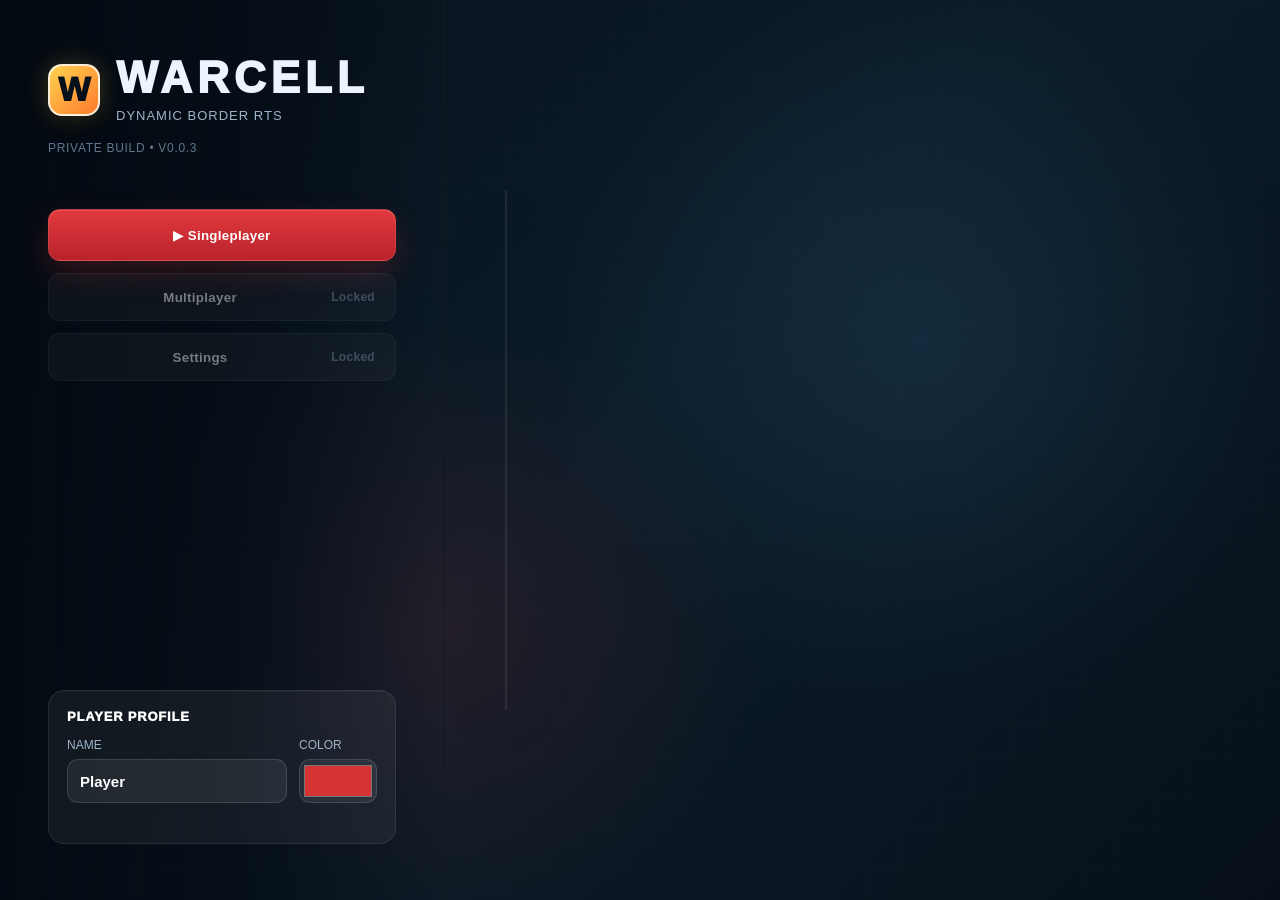
<file: index.html>
<!DOCTYPE html>
<html lang="en">

<head>
  <meta charset="UTF-8" />
  <meta name="viewport" content="width=device-width, initial-scale=1.0" />
  <title>Warcell</title>
  <link rel="stylesheet" href="css/style.css" />
</head>

<body>
  <div id="mainMenu" class="menu-screen main-menu-screen">
  <div class="menu-left">
    <div class="menu-logo-row">
      <div class="menu-logo-icon">W</div>
      <div>
        <h1>WARCELL</h1>
        <p>Dynamic Border RTS</p>
      </div>
    </div>

    <div class="menu-version">Private build • v0.0.3</div>

    <div class="main-menu-buttons">
      <button id="singleplayerButton" class="menu-primary-button">
        <span>▶</span> Singleplayer
      </button>

      <button class="menu-secondary-button" disabled>
        Multiplayer <span class="locked-label">Locked</span>
      </button>

      <button class="menu-secondary-button" disabled>
        Settings <span class="locked-label">Locked</span>
      </button>
    </div>

    <div class="profile-card">
      <div class="profile-card-title">Player Profile</div>

      <div class="profile-row">
        <div class="profile-name">
          <label for="playerNameInput">Name</label>
          <input id="playerNameInput" type="text" maxlength="18" value="Player" />
        </div>

        <div class="profile-color">
          <label for="playerColorInput">Color</label>
          <input id="playerColorInput" type="color" value="#d63434" />
        </div>
      </div>
    </div>
  </div>

  <div class="menu-right-art">
    <div class="menu-art-panel">
      <div class="menu-art-title">Dynamic Frontlines</div>
      <div class="menu-art-map">
        <div class="fake-zone fake-red"></div>
        <div class="fake-zone fake-blue"></div>
        <div class="fake-zone fake-green"></div>
        <div class="fake-frontline"></div>
      </div>
      <div class="menu-art-caption">
        Spawn. Expand. Encircle. Collapse.
      </div>
    </div>
  </div>
</div>

<div id="lobbyMenu" class="menu-screen lobby-screen hidden">
  <div class="lobby-header">
    <button id="backToMainButton" class="menu-back-button">← Back</button>

    <div>
      <h1>GAME LOBBY</h1>
      <p>Singleplayer setup</p>
    </div>

    <button id="startButton" class="menu-primary-button lobby-start-button">
      Start Warmup
    </button>
  </div>

  <div class="lobby-grid">
    <section class="lobby-panel">
      <div class="lobby-panel-title">Match Configuration</div>

      <div class="setting-row setting-row-column">
  <div class="setting-header">
    <div>
      <div class="setting-name">Bots</div>
      <div class="setting-desc">AI players in the match</div>
    </div>

    <div class="setting-value">
      <span id="botCountText">10</span>
    </div>
  </div>

  <input id="botSlider" class="menu-slider" type="range" min="1" max="20" value="10" />
</div>

<div class="setting-row setting-row-column">
  <div class="setting-header">
    <div>
      <div class="setting-name">Warmup Time</div>
      <div class="setting-desc">Spawn selection phase</div>
    </div>

    <div class="setting-value">
      <span id="warmupText">10</span>s
    </div>
  </div>

  <input id="warmupSlider" class="menu-slider" type="range" min="5" max="30" value="10" />
</div>

      <div class="setting-row">
        <div>
          <div class="setting-name">Map</div>
          <div class="setting-desc">Current prototype battlefield</div>
        </div>

        <div class="setting-value">Prototype Island</div>
      </div>

      <div class="setting-row">
        <div>
          <div class="setting-name">Ruleset</div>
          <div class="setting-desc">Dynamic borders, city fields, occupation</div>
        </div>

        <div class="setting-value">Standard</div>
      </div>
    </section>

    <section class="lobby-panel">
      <div class="lobby-panel-title">Player Slots</div>

      <div id="playerSlotsList" class="player-slots-list">
        <!-- filled by JS -->
      </div>
    </section>

    <section class="lobby-panel lobby-map-panel">
      <div class="lobby-panel-title">Map Preview</div>

      <div class="lobby-map-preview">
        <div class="fake-zone fake-red"></div>
        <div class="fake-zone fake-blue"></div>
        <div class="fake-zone fake-green"></div>
        <div class="fake-frontline"></div>
      </div>

      <div class="lobby-map-info">
        <div>Recommended: 6–20 players</div>
        <div>Mode: Free-for-all</div>
        <div>Victory: eliminate all opponents</div>
      </div>
    </section>
  </div>
</div>

<div id="endMenu" class="menu-screen dialog-screen hidden">
  <div class="dialog-panel result-panel">
    <h1 id="endTitle">MATCH ENDED</h1>
    <p id="endMessage">Result message</p>

    <div id="endStats" class="end-stats"></div>

    <div class="dialog-buttons">
      <button id="playAgainButton" class="menu-primary-button">Play Again</button>
      <button id="backToLobbyButton" class="menu-secondary-button">Back to Lobby</button>
      <button id="backToMainFromEndButton" class="menu-secondary-button">Main Menu</button>
    </div>
  </div>
</div>

<div id="pauseMenu" class="menu-screen dialog-screen hidden">
  <div class="dialog-panel pause-panel">
    <h1>PAUSED</h1>
    <p>Match is paused</p>

    <div class="dialog-buttons">
      <button id="resumeButton" class="menu-primary-button">Resume</button>
      <button id="restartMatchButton" class="menu-secondary-button">Restart Match</button>
      <button id="pauseBackToLobbyButton" class="menu-secondary-button">Back to Lobby</button>
      <button id="pauseBackToMainButton" class="menu-secondary-button">Main Menu</button>
    </div>
  </div>
</div>

  <canvas id="game"></canvas>
  <div id="pauseBorder" class="pause-border"></div>
  <div id="gameHud" class="game-hud hidden">
    <div class="hud-top">
      <div class="hud-brand">
        <div class="hud-logo-mark">W</div>
        <div>
          <div class="hud-title">WARCELL</div>
          <div class="hud-subtitle">Dynamic Border RTS</div>
        </div>
      </div>

      <div class="hud-resources">
        <div class="hud-pill">
          <span class="hud-dot" id="hudPlayerColor"></span>
          <span id="hudPlayerName">Player</span>
        </div>

        <div class="hud-pill">
          <span class="hud-label">Money</span>
          <span id="hudMoney">0</span>
        </div>

        <div class="hud-pill">
          <span class="hud-label">Bots</span>
          <span id="hudBotsAlive">0/0</span>
        </div>
      </div>

      <div class="hud-right">
        <div class="hud-pill fps-pill">
          <span class="hud-label">FPS</span>
          <span id="hudFps">0</span>
        </div>

        <div class="hud-pill">
          <span class="hud-label">Time</span>
          <span id="hudTime">0:00</span>
        </div>

        <div id="speedControl" class="speed-control hidden">
          <button id="speedButton">x1 ▾</button>

          <div id="speedMenu" class="speed-menu hidden">
            <button data-speed="0.5">x0.5 <span>1</span></button>
            <button data-speed="1">x1 <span>2</span></button>
            <button data-speed="2">x2 <span>3</span></button>
            <button data-speed="4">x4 <span>4</span></button>
          </div>
        </div>

        <div class="hud-pill status-pill" id="hudStatus">Running</div>
      </div>
    </div>

    <aside class="hud-card hud-left-panel">
      <div class="hud-card-title">Selection</div>
      <div id="hudSelectionContent" class="hud-card-content">
        Nothing selected
      </div>
    </aside>

    <aside class="hud-card hud-leaderboard-panel">
      <div class="hud-card-title">Leaderboard</div>
      <div id="hudLeaderboardContent" class="hud-card-content"></div>
    </aside>

    <aside class="hud-card hud-event-panel">
      <div class="hud-card-title">Events</div>
      <div id="hudEventFeed" class="hud-event-feed"></div>
    </aside>

    <section class="hud-card hud-actions-panel">
      <div class="hud-card-title">Actions</div>

      <div class="hud-action-grid">
        <button id="hudBuyTroopsButton">Buy Troops <span>T</span></button>
        <button id="hudBuildCityButton">Build City <span>B</span></button>
        <button id="hudSplitButton">Split <span>Q</span></button>
        <button id="hudRetreatButton">Retreat <span>RMB</span></button>
      </div>
    </section>

    <section class="hud-card hud-controls-panel">
      <div class="hud-card-title">Controls</div>

      <div class="hud-controls-grid">
        <span>Drag</span><b>Box select</b>
        <span>Shift + Click</span><b>Add unit</b>
        <span>Shift + Drag</span><b>Formation line</b>
        <span>RMB</span><b>Move / Retreat</b>
        <span>Shift + RMB</span><b>Frontline</b>
        <span>Q</span><b>Split</b>
      </div>

      <div id="hudMessage" class="hud-message">Ready.</div>
    </section>
  </div>

  <script src="js/config.js"></script>
  <script src="js/state.js"></script>
  <script src="js/map.js"></script>
  <script src="js/reset.js"></script>
  <script src="js/cities.js"></script>
  <script src="js/units.js"></script>
  <script src="js/elimination.js"></script>
  <script src="js/ai.js"></script>
  <script src="js/render.js"></script>
  <script src="js/input.js"></script>
  <script src="js/ui.js"></script>
  <script src="js/main.js"></script>
</body>

</html>
</file>
<file: css/style.css>
* {
  box-sizing: border-box;
}

html,
body {
  margin: 0;
  width: 100%;
  height: 100%;
  overflow: hidden;
  background: #0b1620;
  color: white;
  font-family: Arial, sans-serif;
}

canvas {
  display: block;
  width: 100vw;
  height: 100vh;
  image-rendering: pixelated;
  cursor: crosshair;
}

.main-menu {
  position: fixed;
  inset: 0;
  z-index: 9999;

  display: flex;
  align-items: center;
  justify-content: center;

  background: radial-gradient(
    circle at center,
    rgba(32, 70, 95, 0.96),
    rgba(3, 7, 12, 0.99)
  );
}

.menu-card {
  width: 380px;
  padding: 32px;
  border-radius: 18px;

  background: rgba(5, 12, 20, 0.94);
  border: 1px solid rgba(255, 255, 255, 0.16);
  box-shadow: 0 24px 70px rgba(0, 0, 0, 0.55);

  text-align: center;
}

.menu-card h1 {
  margin: 0 0 10px;
  font-size: 42px;
  letter-spacing: 3px;
}

.menu-card p {
  margin: 0 0 26px;
  color: #b7c8d8;
}

.menu-row {
  margin-bottom: 24px;
  text-align: left;
}

.menu-row label {
  display: block;
  margin-bottom: 10px;
  font-size: 16px;
}

.menu-row input {
  width: 100%;
}

.menu-card button {
  width: 100%;
  padding: 14px;

  border: 0;
  border-radius: 12px;

  background: #d63434;
  color: white;

  font-size: 16px;
  font-weight: bold;
  cursor: pointer;
}

.menu-card button:hover {
  background: #f04444;
}

.hidden {
  display: none !important;
}

.secondary-button {
  margin-top: 10px;
  background: rgba(255, 255, 255, 0.1) !important;
  color: #dce7f2 !important;
}

.secondary-button:hover:not(:disabled) {
  background: rgba(255, 255, 255, 0.18) !important;
}

.secondary-button:disabled {
  opacity: 0.45;
  cursor: not-allowed;
}

.speed-control {
  position: fixed;
  top: 7px;
  right: 150px;
  z-index: 100;
  font-family: Arial, sans-serif;
}

#speedButton {
  min-width: 70px;
  padding: 5px 10px;

  border: 1px solid rgba(255, 255, 255, 0.18);
  border-radius: 8px;

  background: rgba(5, 12, 20, 0.92);
  color: #ffd34d;

  font-weight: bold;
  cursor: pointer;
}

.speed-menu {
  position: absolute;
  top: 34px;
  right: 0;

  width: 120px;
  padding: 6px;

  border-radius: 10px;
  background: rgba(5, 12, 20, 0.96);
  border: 1px solid rgba(255, 255, 255, 0.18);
  box-shadow: 0 12px 30px rgba(0, 0, 0, 0.45);
}

.speed-menu button {
  width: 100%;
  padding: 8px 10px;
  margin-bottom: 4px;

  border: 0;
  border-radius: 7px;

  background: transparent;
  color: white;

  text-align: left;
  cursor: pointer;
}

.speed-menu button:hover {
  background: rgba(255, 255, 255, 0.12);
}

.speed-menu span {
  float: right;
  color: #8fa3b8;
}

.pause-border {
  position: fixed;

  top: 54px;
  left: 0;
  right: 0;
  bottom: 0;

  z-index: 90;
  pointer-events: none;

  border: 4px solid rgba(255, 35, 55, 0.9);

  box-shadow:
    inset 0 0 22px rgba(255, 35, 55, 0.65),
    inset 0 8px 18px rgba(255, 35, 55, 0.75);

  opacity: 0;

  transition:
    opacity 0.22s ease-out;
}

.pause-border.active {
  opacity: 1;
}

.end-stats {
  margin: 18px 0 24px;
  padding: 14px;

  border-radius: 12px;
  background: rgba(255, 255, 255, 0.08);

  text-align: left;
  font-size: 14px;
}

.end-stats-row {
  display: flex;
  justify-content: space-between;
  gap: 16px;

  padding: 6px 0;
  border-bottom: 1px solid rgba(255, 255, 255, 0.08);
}

.end-stats-row:last-child {
  border-bottom: 0;
}

.end-stats-label {
  color: #9fb3c8;
}

.end-stats-value {
  color: white;
  font-weight: bold;
}

.profile-row {
  display: flex;
  gap: 12px;
  align-items: end;
  margin-bottom: 22px;
  text-align: left;
}

.profile-name {
  flex: 1;
}

.profile-color {
  width: 78px;
}

.profile-row label {
  display: block;
  margin-bottom: 8px;
  color: #b7c8d8;
  font-size: 14px;
}

.profile-row input[type="text"] {
  width: 100%;
  padding: 10px 12px;

  border: 1px solid rgba(255, 255, 255, 0.18);
  border-radius: 10px;

  background: rgba(255, 255, 255, 0.08);
  color: white;

  font-size: 15px;
}

.profile-row input[type="color"] {
  width: 100%;
  height: 42px;

  border: 1px solid rgba(255, 255, 255, 0.18);
  border-radius: 10px;

  background: rgba(255, 255, 255, 0.08);
  cursor: pointer;
}

.game-hud {
  position: fixed;
  inset: 0;
  z-index: 60;
  pointer-events: none;
  font-family: Arial, sans-serif;
  color: #edf4ff;
}

.hud-top {
  position: fixed;
  top: 0;
  left: 0;
  right: 0;
  height: 54px;

  display: flex;
  align-items: center;
  justify-content: space-between;
  gap: 18px;

  padding: 0 18px;

  background:
    linear-gradient(180deg, rgba(7, 16, 26, 0.98), rgba(4, 10, 18, 0.94));
  border-bottom: 1px solid rgba(255, 255, 255, 0.08);
  box-shadow: 0 8px 28px rgba(0, 0, 0, 0.35);

  pointer-events: auto;
}

.hud-brand {
  display: flex;
  align-items: center;
  gap: 12px;
  min-width: 220px;
}

.hud-logo-mark {
  width: 34px;
  height: 34px;

  display: grid;
  place-items: center;

  border: 2px solid rgba(255, 255, 255, 0.85);
  border-radius: 10px;

  background: linear-gradient(135deg, #ffd34d, #d63434);
  color: #06101a;

  font-weight: 900;
  font-size: 22px;
  line-height: 1;

  box-shadow: 0 0 18px rgba(255, 211, 77, 0.2);
}

.hud-title {
  font-size: 19px;
  font-weight: 900;
  letter-spacing: 0.6px;
}

.hud-subtitle {
  margin-top: 1px;
  font-size: 10px;
  color: #8fa3b8;
  letter-spacing: 0.4px;
  text-transform: uppercase;
}

.hud-resources,
.hud-right {
  display: flex;
  align-items: center;
  gap: 10px;
}

.hud-pill {
  height: 32px;

  display: flex;
  align-items: center;
  gap: 8px;

  padding: 0 12px;

  border: 1px solid rgba(255, 255, 255, 0.08);
  border-radius: 999px;

  background: rgba(255, 255, 255, 0.055);
  color: #e8f1ff;

  font-size: 13px;
  font-weight: 700;
  white-space: nowrap;
}

.hud-label {
  color: #8fa3b8;
  font-weight: 600;
}

.hud-dot {
  width: 10px;
  height: 10px;

  border-radius: 50%;
  background: #d63434;

  box-shadow: 0 0 10px currentColor;
}

.fps-pill {
  color: #7cff7c;
}

.status-pill.running {
  color: #dce7f2;
}

.status-pill.paused {
  color: #7cff7c;
}

.status-pill.warmup {
  color: #ffd34d;
}

.hud-card {
  position: fixed;

  border: 1px solid rgba(255, 255, 255, 0.09);
  border-radius: 14px;

  background:
    linear-gradient(180deg, rgba(7, 16, 26, 0.9), rgba(4, 10, 18, 0.82));

  box-shadow:
    0 14px 40px rgba(0, 0, 0, 0.38),
    inset 0 1px 0 rgba(255, 255, 255, 0.05);

  backdrop-filter: blur(8px);

  pointer-events: auto;
  overflow: hidden;
}

.hud-card-title {
  padding: 12px 14px 8px;

  color: white;
  font-size: 13px;
  font-weight: 900;
  letter-spacing: 0.4px;
  text-transform: uppercase;

  border-bottom: 1px solid rgba(255, 255, 255, 0.07);
}

.hud-card-content {
  padding: 12px 14px;
  font-size: 13px;
}

.hud-left-panel {
  top: 70px;
  left: 16px;
  width: 260px;
  min-height: 140px;
}

.hud-leaderboard-panel {
  top: 70px;
  right: 16px;
  width: 290px;
  max-height: 310px;
}

.hud-event-panel {
  top: 394px;
  right: 16px;
  width: 290px;
  max-height: 180px;
}

.hud-actions-panel {
  right: 16px;
  bottom: 18px;
  width: 320px;
}

.hud-controls-panel {
  left: 16px;
  bottom: 18px;
  width: 440px;
}

.hud-stat-row,
.hud-leaderboard-row,
.hud-selection-row {
  display: flex;
  justify-content: space-between;
  gap: 14px;

  padding: 6px 0;

  border-bottom: 1px solid rgba(255, 255, 255, 0.055);
}

.hud-stat-row:last-child,
.hud-leaderboard-row:last-child,
.hud-selection-row:last-child {
  border-bottom: 0;
}

.hud-muted {
  color: #8fa3b8;
}

.hud-strong {
  color: white;
  font-weight: 800;
}

.hud-danger {
  color: #ff6b6b;
  font-weight: 900;
}

.hud-warning {
  color: #ffd34d;
  font-weight: 900;
}

.hud-good {
  color: #7cff7c;
  font-weight: 900;
}

.hud-leaderboard-row {
  align-items: center;
  font-size: 12px;
}

.hud-rank-name {
  display: flex;
  align-items: center;
  gap: 8px;
  min-width: 0;
}

.hud-color-square {
  width: 10px;
  height: 10px;
  border-radius: 3px;
  flex: 0 0 auto;
}

.hud-player-name-small {
  max-width: 124px;
  overflow: hidden;
  text-overflow: ellipsis;
  white-space: nowrap;
}

.hud-event-feed {
  padding: 10px 14px 12px;
  display: flex;
  flex-direction: column;
  gap: 7px;
}

.hud-event-item {
  padding: 7px 9px;
  border-radius: 9px;

  background: rgba(255, 255, 255, 0.055);
  color: #dce7f2;

  font-size: 12px;
  line-height: 1.25;
}

.hud-action-grid {
  padding: 12px;
  display: grid;
  grid-template-columns: 1fr 1fr;
  gap: 10px;
}

.hud-action-grid button {
  height: 42px;

  border: 1px solid rgba(255, 255, 255, 0.1);
  border-radius: 11px;

  background: rgba(255, 255, 255, 0.08);
  color: white;

  font-weight: 800;
  cursor: pointer;
}

.hud-action-grid button:hover:not(:disabled) {
  background: rgba(255, 255, 255, 0.15);
}

.hud-action-grid button:disabled {
  opacity: 0.35;
  cursor: not-allowed;
}

.hud-action-grid button span {
  color: #ffd34d;
  margin-left: 4px;
}

.hud-controls-grid {
  padding: 12px 14px 8px;

  display: grid;
  grid-template-columns: auto 1fr;
  column-gap: 18px;
  row-gap: 6px;

  font-size: 12px;
}

.hud-controls-grid span {
  color: #8fa3b8;
}

.hud-controls-grid b {
  color: #edf4ff;
}

.hud-message {
  margin: 2px 12px 12px;
  padding: 9px 10px;

  border-radius: 10px;

  background: rgba(255, 211, 77, 0.1);
  color: #ffd34d;

  font-size: 12px;
  font-weight: 800;
}

.speed-control {
  position: relative;
  top: auto;
  right: auto;
  z-index: 100;
  font-family: Arial, sans-serif;
}

#speedButton {
  min-width: 68px;
  height: 32px;

  border: 1px solid rgba(255, 255, 255, 0.12);
  border-radius: 999px;

  background: rgba(255, 255, 255, 0.06);
  color: #ffd34d;

  font-weight: 900;
  cursor: pointer;
}

.speed-menu {
  position: absolute;
  top: 38px;
  right: 0;

  width: 125px;
  padding: 7px;

  border-radius: 12px;
  background: rgba(5, 12, 20, 0.97);
  border: 1px solid rgba(255, 255, 255, 0.14);
  box-shadow: 0 12px 30px rgba(0, 0, 0, 0.45);
}

.speed-menu button {
  width: 100%;
  padding: 8px 10px;
  margin-bottom: 4px;

  border: 0;
  border-radius: 8px;

  background: transparent;
  color: white;

  text-align: left;
  cursor: pointer;
}

.speed-menu button:hover {
  background: rgba(255, 255, 255, 0.12);
}

.speed-menu span {
  float: right;
  color: #8fa3b8;
}

.menu-screen {
  position: fixed;
  inset: 0;
  z-index: 500;

  color: #edf4ff;
  font-family: Arial, sans-serif;

  background:
    radial-gradient(circle at 72% 38%, rgba(49, 98, 130, 0.24), transparent 34%),
    radial-gradient(circle at 35% 70%, rgba(214, 52, 52, 0.12), transparent 30%),
    linear-gradient(135deg, #07101a 0%, #0b1c29 48%, #07101a 100%);

  overflow: hidden;
}

.menu-screen::before {
  content: "";
  position: absolute;
  inset: 0;

  background-image:
    linear-gradient(rgba(255,255,255,0.025) 1px, transparent 1px),
    linear-gradient(90deg, rgba(255,255,255,0.025) 1px, transparent 1px);
  background-size: 36px 36px;

  opacity: 0.35;
  pointer-events: none;
}

.main-menu-screen {
  display: grid;
  grid-template-columns: minmax(360px, 34vw) 1fr;
}

.menu-left {
  position: relative;
  z-index: 2;

  padding: 56px 48px;

  display: flex;
  flex-direction: column;

  background:
    linear-gradient(90deg, rgba(4, 10, 18, 0.96), rgba(4, 10, 18, 0.74), transparent);

  border-right: 1px solid rgba(255, 255, 255, 0.06);
}

.menu-logo-row {
  display: flex;
  align-items: center;
  gap: 16px;
}

.menu-logo-icon {
  width: 52px;
  height: 52px;

  display: grid;
  place-items: center;

  border-radius: 14px;
  border: 2px solid rgba(255, 255, 255, 0.82);

  background: linear-gradient(135deg, #ffd34d, #ff7a2f);
  color: #07101a;

  font-weight: 950;
  font-size: 34px;

  box-shadow:
    0 0 24px rgba(255, 211, 77, 0.22),
    0 12px 28px rgba(0, 0, 0, 0.4);
}

.menu-logo-row h1,
.lobby-header h1,
.dialog-panel h1 {
  margin: 0;

  font-size: 44px;
  line-height: 1;
  letter-spacing: 5px;
  font-weight: 950;
}

.menu-logo-row p,
.lobby-header p,
.dialog-panel p {
  margin: 8px 0 0;
  color: #9fb3c8;
  font-size: 13px;
  text-transform: uppercase;
  letter-spacing: 1px;
}

.menu-version {
  margin-top: 18px;
  color: #61778d;
  font-size: 12px;
  letter-spacing: 0.7px;
  text-transform: uppercase;
}

.main-menu-buttons {
  margin-top: 54px;
  display: flex;
  flex-direction: column;
  gap: 12px;
}

.menu-primary-button,
.menu-secondary-button,
.menu-back-button {
  border: 1px solid rgba(255, 255, 255, 0.1);
  border-radius: 12px;

  color: white;
  font-weight: 900;
  letter-spacing: 0.3px;

  cursor: pointer;
  transition:
    transform 0.12s ease,
    background 0.12s ease,
    border-color 0.12s ease,
    opacity 0.12s ease;
}

.menu-primary-button {
  height: 52px;
  padding: 0 22px;

  background:
    linear-gradient(180deg, #e1393d, #b9232c);

  box-shadow:
    0 12px 30px rgba(214, 52, 52, 0.22),
    inset 0 1px 0 rgba(255, 255, 255, 0.12);
}

.menu-secondary-button {
  height: 48px;
  padding: 0 20px;

  background: rgba(255, 255, 255, 0.075);
}

.menu-primary-button:hover,
.menu-secondary-button:hover:not(:disabled),
.menu-back-button:hover {
  transform: translateY(-1px);
  border-color: rgba(255, 255, 255, 0.22);
}

.menu-secondary-button:disabled {
  opacity: 0.45;
  cursor: not-allowed;
}

.locked-label {
  float: right;
  color: #7f93a8;
  font-size: 12px;
}

.profile-card {
  margin-top: auto;

  padding: 18px;

  border: 1px solid rgba(255, 255, 255, 0.08);
  border-radius: 16px;

  background: rgba(255, 255, 255, 0.055);
  box-shadow: inset 0 1px 0 rgba(255, 255, 255, 0.04);
}

.profile-card-title,
.lobby-panel-title {
  margin-bottom: 14px;

  color: white;
  font-size: 13px;
  font-weight: 950;
  letter-spacing: 0.8px;
  text-transform: uppercase;
}

.profile-row {
  display: flex;
  gap: 12px;
  align-items: end;
}

.profile-name {
  flex: 1;
}

.profile-color {
  width: 78px;
}

.profile-row label {
  display: block;
  margin-bottom: 7px;

  color: #9fb3c8;
  font-size: 12px;
  text-transform: uppercase;
}

.profile-row input[type="text"] {
  width: 100%;
  height: 44px;

  padding: 0 12px;

  border: 1px solid rgba(255, 255, 255, 0.12);
  border-radius: 11px;

  background: rgba(255, 255, 255, 0.07);
  color: white;

  font-size: 15px;
  font-weight: 800;
}

.profile-row input[type="color"] {
  width: 100%;
  height: 44px;

  border: 1px solid rgba(255, 255, 255, 0.12);
  border-radius: 11px;

  background: rgba(255, 255, 255, 0.07);
  cursor: pointer;
}

.menu-right-art {
  position: relative;
  z-index: 2;

  display: grid;
  place-items: center;

  padding: 60px;
}

.menu-art-panel {
  width: min(720px, 80%);
  height: min(520px, 70vh);

  position: relative;

  border: 1px solid rgba(255, 255, 255, 0.08);
  border-radius: 28px;

  background:
    linear-gradient(180deg, rgba(255,255,255,0.06), rgba(255,255,255,0.025));

  box-shadow:
    0 24px 80px rgba(0, 0, 0, 0.45),
    inset 0 1px 0 rgba(255, 255, 255, 0.06);

  overflow: hidden;
}

.menu-art-title {
  position: absolute;
  top: 26px;
  left: 28px;

  color: white;
  font-weight: 950;
  letter-spacing: 1px;
  text-transform: uppercase;
}

.menu-art-caption {
  position: absolute;
  left: 28px;
  bottom: 26px;

  color: #9fb3c8;
  font-size: 14px;
  font-weight: 800;
}

.menu-art-map,
.lobby-map-preview {
  position: absolute;
  inset: 76px 40px 70px;

  border-radius: 24px;

  background:
    linear-gradient(135deg, rgba(29, 128, 176, 0.9), rgba(23, 90, 130, 0.8));

  overflow: hidden;
}

.fake-zone {
  position: absolute;
  filter: saturate(1.05);
}

.fake-red {
  left: 0;
  bottom: 0;
  width: 54%;
  height: 62%;
  background: rgba(214, 52, 52, 0.72);
  clip-path: polygon(0 18%, 70% 0, 100% 42%, 76% 100%, 0 84%);
}

.fake-blue {
  right: 0;
  top: 8%;
  width: 58%;
  height: 66%;
  background: rgba(65, 86, 220, 0.62);
  clip-path: polygon(12% 0, 100% 16%, 100% 100%, 38% 86%, 0 38%);
}

.fake-green {
  left: 12%;
  top: 6%;
  width: 48%;
  height: 42%;
  background: rgba(79, 190, 82, 0.52);
  clip-path: polygon(0 8%, 100% 0, 90% 66%, 22% 100%);
}

.fake-frontline {
  position: absolute;
  left: 44%;
  top: 8%;
  width: 12px;
  height: 86%;

  background: rgba(2, 8, 14, 0.92);
  transform: rotate(13deg);
  box-shadow: 0 0 20px rgba(0, 0, 0, 0.55);
}

/* LOBBY */

.lobby-screen {
  padding: 28px;
  display: flex;
  flex-direction: column;
  gap: 22px;
}

.lobby-header {
  position: relative;
  z-index: 2;

  display: grid;
  grid-template-columns: 160px 1fr 220px;
  align-items: center;
  gap: 18px;

  min-height: 76px;

  padding: 0 8px;
}

.menu-back-button {
  height: 44px;
  background: rgba(255, 255, 255, 0.075);
}

.lobby-start-button {
  width: 100%;
}

.lobby-grid {
  position: relative;
  z-index: 2;

  flex: 1;

  display: grid;
  grid-template-columns: 1.05fr 1fr 1.05fr;
  gap: 18px;

  min-height: 0;
}

.lobby-panel {
  padding: 22px;

  border: 1px solid rgba(255, 255, 255, 0.08);
  border-radius: 20px;

  background:
    linear-gradient(180deg, rgba(7, 16, 26, 0.9), rgba(4, 10, 18, 0.78));

  box-shadow:
    0 18px 60px rgba(0, 0, 0, 0.35),
    inset 0 1px 0 rgba(255, 255, 255, 0.05);

  overflow: hidden;
}

.setting-row {
  min-height: 74px;

  display: flex;
  align-items: center;
  justify-content: space-between;
  gap: 16px;

  padding: 16px 0;

  border-bottom: 1px solid rgba(255, 255, 255, 0.07);
}

.setting-row:last-child {
  border-bottom: 0;
}

.setting-name {
  color: white;
  font-weight: 900;
}

.setting-desc {
  margin-top: 4px;
  color: #7f93a8;
  font-size: 12px;
}

.setting-value {
  color: #ffd34d;
  font-weight: 900;
}

.stepper {
  height: 42px;

  display: flex;
  align-items: center;
  gap: 10px;
}

.stepper button {
  width: 38px;
  height: 38px;

  border: 1px solid rgba(255, 255, 255, 0.12);
  border-radius: 10px;

  background: rgba(255, 255, 255, 0.08);
  color: white;

  font-size: 22px;
  font-weight: 900;
  cursor: pointer;
}

.stepper span {
  min-width: 44px;
  text-align: center;

  color: #ffd34d;
  font-size: 18px;
  font-weight: 950;
}

.player-slots-list {
  display: flex;
  flex-direction: column;
  gap: 9px;
}

.player-slot {
  height: 42px;

  display: grid;
  grid-template-columns: 28px 1fr auto;
  align-items: center;
  gap: 10px;

  padding: 0 12px;

  border: 1px solid rgba(255, 255, 255, 0.07);
  border-radius: 12px;

  background: rgba(255, 255, 255, 0.055);
}

.player-slot-dot {
  width: 12px;
  height: 12px;
  border-radius: 4px;
}

.player-slot-name {
  color: white;
  font-weight: 850;
  overflow: hidden;
  text-overflow: ellipsis;
  white-space: nowrap;
}

.player-slot-type {
  color: #7f93a8;
  font-size: 12px;
  font-weight: 800;
}

.lobby-map-panel {
  position: relative;
}

.lobby-map-preview {
  position: relative;
  inset: auto;

  height: 260px;
  margin-top: 8px;
}

.lobby-map-info {
  margin-top: 18px;

  display: grid;
  gap: 8px;

  color: #9fb3c8;
  font-size: 13px;
  font-weight: 700;
}

/* PAUSE / END */

.dialog-screen {
  display: grid;
  place-items: center;

  background:
    radial-gradient(circle at center, rgba(16, 38, 55, 0.72), rgba(4, 10, 18, 0.92)),
    linear-gradient(135deg, #07101a, #0b1c29);
}

.dialog-panel {
  position: relative;
  z-index: 2;

  width: min(460px, 90vw);

  padding: 34px;

  border: 1px solid rgba(255, 255, 255, 0.1);
  border-radius: 22px;

  background:
    linear-gradient(180deg, rgba(7, 16, 26, 0.96), rgba(4, 10, 18, 0.9));

  box-shadow:
    0 24px 80px rgba(0, 0, 0, 0.55),
    inset 0 1px 0 rgba(255, 255, 255, 0.06);
}

.dialog-panel h1 {
  text-align: center;
}

.dialog-panel p {
  text-align: center;
  margin-bottom: 20px;
}

.dialog-buttons {
  display: grid;
  gap: 10px;
}

.dialog-buttons button {
  width: 100%;
}

.setting-row-column {
  display: block;
}

.setting-header {
  display: flex;
  justify-content: space-between;
  align-items: center;
  gap: 16px;
  margin-bottom: 14px;
}

.menu-slider {
  width: 100%;
  appearance: none;
  -webkit-appearance: none;
  height: 8px;
  border-radius: 999px;
  background: rgba(255, 255, 255, 0.13);
  outline: none;
  cursor: pointer;
}

.menu-slider::-webkit-slider-thumb {
  appearance: none;
  -webkit-appearance: none;
  width: 18px;
  height: 18px;
  border-radius: 50%;
  background: #ffd34d;
  border: 2px solid #07101a;
  box-shadow: 0 0 14px rgba(255, 211, 77, 0.5);
}

.menu-slider::-moz-range-thumb {
  width: 18px;
  height: 18px;
  border-radius: 50%;
  background: #ffd34d;
  border: 2px solid #07101a;
  box-shadow: 0 0 14px rgba(255, 211, 77, 0.5);
}

.lobby-map-preview {
  position: relative;
  inset: auto;

  height: 260px;
  margin-top: 8px;

  border-radius: 22px;

 border: 2px solid rgba(0, 0, 0, 0.75);

box-shadow:
  0 0 0 1px rgba(255, 255, 255, 0.035),
  0 16px 38px rgba(0, 0, 0, 0.48),
  inset 0 0 30px rgba(0, 0, 0, 0.55);

  background:
    linear-gradient(135deg, rgba(29, 128, 176, 0.9), rgba(23, 90, 130, 0.8));

  overflow: hidden;
}

.lobby-map-preview::after {
  content: "";
  position: absolute;
  inset: 0;

  background:
    linear-gradient(
      rgba(255, 255, 255, 0.035) 1px,
      transparent 1px
    );
  background-size: 100% 6px;

  opacity: 0.35;
  pointer-events: none;
}
</file>
